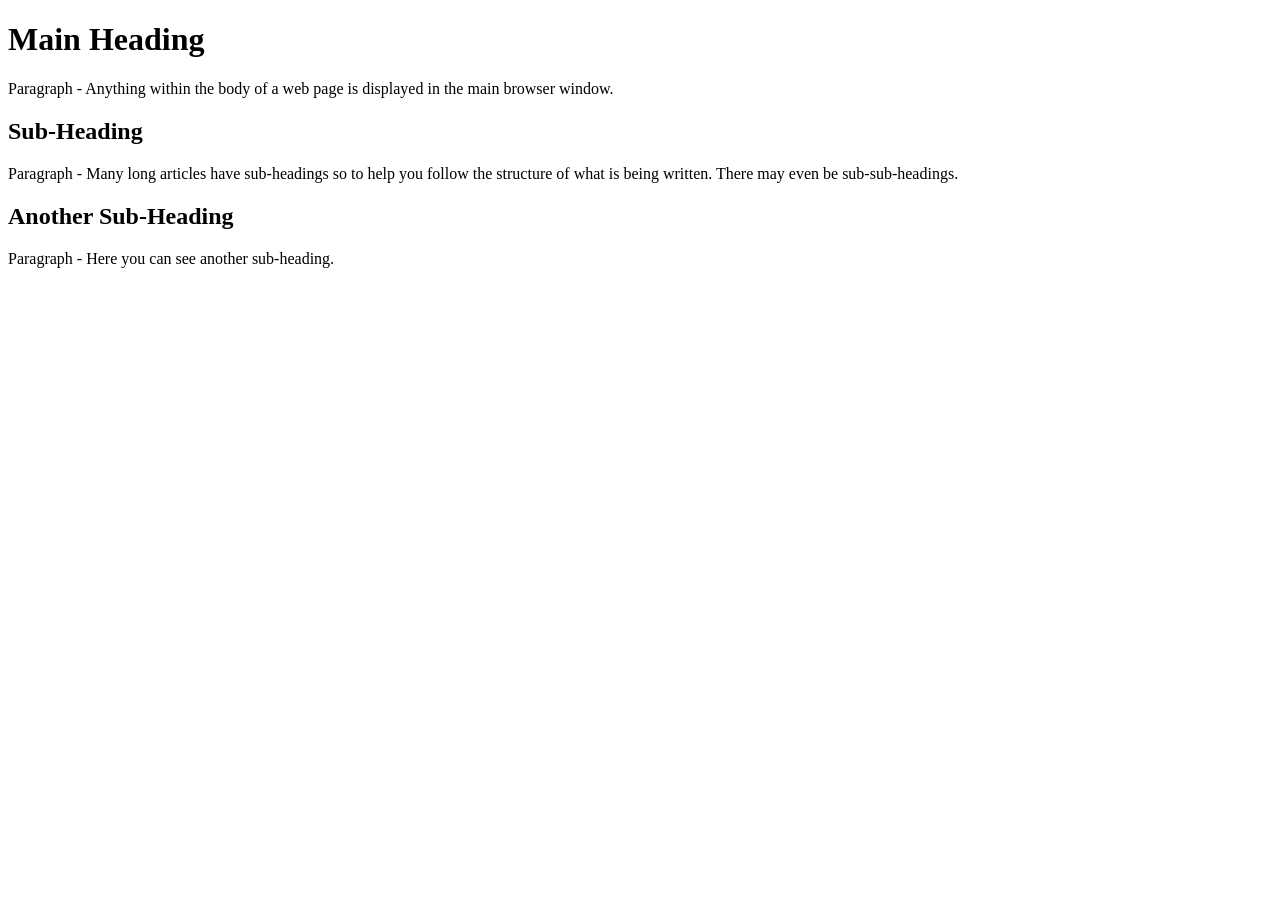
<file: PIAIC-HTML-CSS-Assignments/Chapter-1/Chapter-1.html>
<!DOCTYPE html>
<html lang="en">
<head>
    <title>Chapter-1</title>
</head>
<body>
    <h1>Main Heading</h1>
    <p>Paragraph - Anything within the body of a web page is displayed in the main browser window.</p>

    <h2>Sub-Heading</h2>
    <p>Paragraph - Many long articles have sub-headings so to help you follow the structure of what is being written. There may even be sub-sub-headings.</p>
    
    <h2>Another Sub-Heading</h2>
    <p>Paragraph - Here you can see another sub-heading.</p>
</body>
</html>
</file>
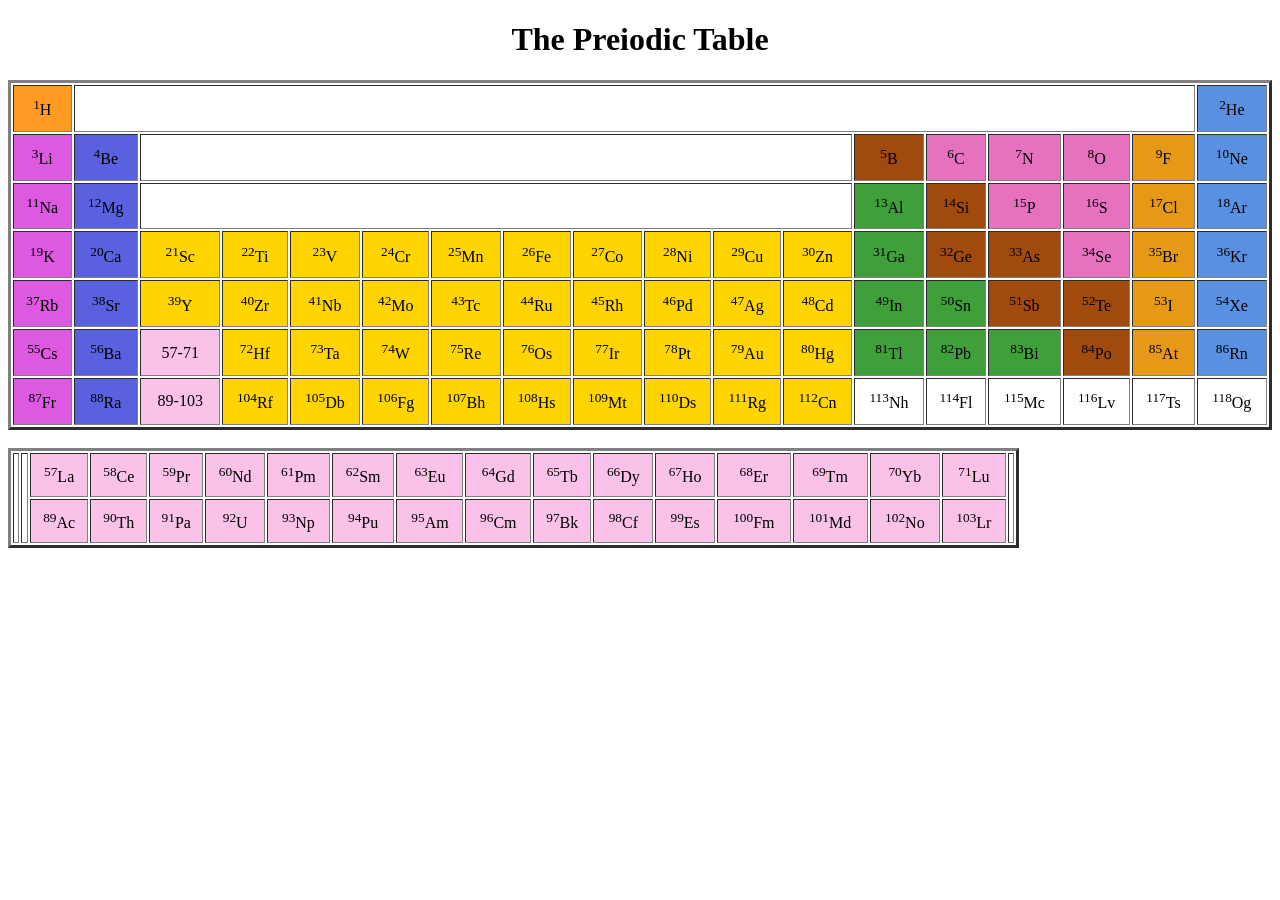
<file: PIAIC-HTML-CSS-Assignments/Chapter-10/Chapter-10.html>
<!DOCTYPE html>
<html lang="en">
<head>
    <title>Chapter-10</title>
</head>
<body>
    <center><h1>The Preiodic Table</h1></center>
    <table border="3" width="100%" height="350px" style="text-align: center;">
        <tr>
            <td bgcolor="#FF9B23"><sup>1</sup>H</td>
            <td colspan="16"></td>
            <td bgcolor="#5990DF"><sup>2</sup>He</td>
        </tr>

        <tr>
            <td bgcolor="#DD59DF"><sup>3</sup>Li</td>
            <td bgcolor="#5961DF"><sup>4</sup>Be</td>
            <td colspan="10"></td>
            <td bgcolor="#A14A0E"><sup>5</sup>B</td>
            <td bgcolor="#E671BF"><sup>6</sup>C</td>
            <td bgcolor="#E671BF"><sup>7</sup>N</td>
            <td bgcolor="#E671BF"><sup>8</sup>O</td>
            <td bgcolor="#E69817"><sup>9</sup>F</td>
            <td bgcolor="#5990DF"><sup>10</sup>Ne</td>
        </tr>
        
        <tr>
            <td bgcolor="#DD59DF"><sup>11</sup>Na</td>
            <td bgcolor="#5961DF"><sup>12</sup>Mg</td>
            <td colspan="10"></td>
            <td bgcolor="#3F9F3B"><sup>13</sup>Al</td>
            <td bgcolor="#A14A0E"><sup>14</sup>Si</td>
            <td bgcolor="#E671BF"><sup>15</sup>P</td>
            <td bgcolor="#E671BF"><sup>16</sup>S</td>
            <td bgcolor="#E69817"><sup>17</sup>Cl</td>
            <td bgcolor="#5990DF"><sup>18</sup>Ar</td>
        </tr>

        <tr>
            <td bgcolor="#DD59DF"><sup>19</sup>K</td>
            <td bgcolor="#5961DF"><sup>20</sup>Ca</td>
            <td bgcolor="#FFD500"><sup>21</sup>Sc</td>
            <td bgcolor="#FFD500"><sup>22</sup>Ti</td>
            <td bgcolor="#FFD500"><sup>23</sup>V</td>
            <td bgcolor="#FFD500"><sup>24</sup>Cr</td>
            <td bgcolor="#FFD500"><sup>25</sup>Mn</td>
            <td bgcolor="#FFD500"><sup>26</sup>Fe</td>
            <td bgcolor="#FFD500"><sup>27</sup>Co</td>
            <td bgcolor="#FFD500"><sup>28</sup>Ni</td>
            <td bgcolor="#FFD500"><sup>29</sup>Cu</td>
            <td bgcolor="#FFD500"><sup>30</sup>Zn</td>
            <td bgcolor="#3F9F3B"><sup>31</sup>Ga</td>
            <td bgcolor="#A14A0E"><sup>32</sup>Ge</td>
            <td bgcolor="#A14A0E"><sup>33</sup>As</td>
            <td bgcolor="#E671BF"><sup>34</sup>Se</td>
            <td bgcolor="#E69817"><sup>35</sup>Br</td>
            <td bgcolor="#5990DF"><sup>36</sup>Kr</td>
        </tr>

        <tr>
            <td bgcolor="#DD59DF"><sup>37</sup>Rb</td>
            <td bgcolor="#5961DF"><sup>38</sup>Sr</td>
            <td bgcolor="#FFD500"><sup>39</sup>Y</td>
            <td bgcolor="#FFD500"><sup>40</sup>Zr</td>
            <td bgcolor="#FFD500"><sup>41</sup>Nb</td>
            <td bgcolor="#FFD500"><sup>42</sup>Mo</td>
            <td bgcolor="#FFD500"><sup>43</sup>Tc</td>
            <td bgcolor="#FFD500"><sup>44</sup>Ru</td>
            <td bgcolor="#FFD500"><sup>45</sup>Rh</td>
            <td bgcolor="#FFD500"><sup>46</sup>Pd</td>
            <td bgcolor="#FFD500"><sup>47</sup>Ag</td>
            <td bgcolor="#FFD500"><sup>48</sup>Cd</td>
            <td bgcolor="#3F9F3B"><sup>49</sup>In</td>
            <td bgcolor="#3F9F3B"><sup>50</sup>Sn</td>
            <td bgcolor="#A14A0E"><sup>51</sup>Sb</td>
            <td bgcolor="#A14A0E"><sup>52</sup>Te</td>
            <td bgcolor="#E69817"><sup>53</sup>I</td>
            <td bgcolor="#5990DF"><sup>54</sup>Xe</td>
        </tr>

        <tr>
            <td bgcolor="#DD59DF"><sup>55</sup>Cs</td>
            <td bgcolor="#5961DF"><sup>56</sup>Ba</td>
            <td bgcolor="#FAC1E9">57-71</td>
            <td bgcolor="#FFD500"><sup>72</sup>Hf</td>
            <td bgcolor="#FFD500"><sup>73</sup>Ta</td>
            <td bgcolor="#FFD500"><sup>74</sup>W</td>
            <td bgcolor="#FFD500"><sup>75</sup>Re</td>
            <td bgcolor="#FFD500"><sup>76</sup>Os</td>
            <td bgcolor="#FFD500"><sup>77</sup>Ir</td>
            <td bgcolor="#FFD500"><sup>78</sup>Pt</td>
            <td bgcolor="#FFD500"><sup>79</sup>Au</td>
            <td bgcolor="#FFD500"><sup>80</sup>Hg</td>
            <td bgcolor="#3F9F3B"><sup>81</sup>Tl</td>
            <td bgcolor="#3F9F3B"><sup>82</sup>Pb</td>
            <td bgcolor="#3F9F3B"><sup>83</sup>Bi</td>
            <td bgcolor="#A14A0E"><sup>84</sup>Po</td>
            <td bgcolor="#E69817"><sup>85</sup>At</td>
            <td bgcolor="#5990DF"><sup>86</sup>Rn</td>
        </tr>

        <tr>
            <td bgcolor="#DD59DF"><sup>87</sup>Fr</td>
            <td bgcolor="#5961DF"><sup>88</sup>Ra</td>
            <td bgcolor="#FAC1E9">89-103</td>
            <td bgcolor="#FFD500"><sup>104</sup>Rf</td>
            <td bgcolor="#FFD500"><sup>105</sup>Db</td>
            <td bgcolor="#FFD500"><sup>106</sup>Fg</td>
            <td bgcolor="#FFD500"><sup>107</sup>Bh</td>
            <td bgcolor="#FFD500"><sup>108</sup>Hs</td>
            <td bgcolor="#FFD500"><sup>109</sup>Mt</td>
            <td bgcolor="#FFD500"><sup>110</sup>Ds</td>
            <td bgcolor="#FFD500"><sup>111</sup>Rg</td>
            <td bgcolor="#FFD500"><sup>112</sup>Cn</td>
            <td><sup>113</sup>Nh</td>
            <td><sup>114</sup>Fl</td>
            <td><sup>115</sup>Mc</td>
            <td><sup>116</sup>Lv</td>
            <td><sup>117</sup>Ts</td>
            <td><sup>118</sup>Og</td>
        </tr>
    </table>
    <br>
    <table border="3" width="80%" height="100px" style="text-align: center;">
        <tr>
            <td rowspan="2"></td>
            <td rowspan="2"></td>
            <td bgcolor="#FAC1E9"><sup>57</sup>La</td>
            <td bgcolor="#FAC1E9"><sup>58</sup>Ce</td>
            <td bgcolor="#FAC1E9"><sup>59</sup>Pr</td>
            <td bgcolor="#FAC1E9"><sup>60</sup>Nd</td>
            <td bgcolor="#FAC1E9"><sup>61</sup>Pm</td>
            <td bgcolor="#FAC1E9"><sup>62</sup>Sm</td>
            <td bgcolor="#FAC1E9"><sup>63</sup>Eu</td>
            <td bgcolor="#FAC1E9"><sup>64</sup>Gd</td>
            <td bgcolor="#FAC1E9"><sup>65</sup>Tb</td>
            <td bgcolor="#FAC1E9"><sup>66</sup>Dy</td>
            <td bgcolor="#FAC1E9"><sup>67</sup>Ho</td>
            <td bgcolor="#FAC1E9"><sup>68</sup>Er</td>
            <td bgcolor="#FAC1E9"><sup>69</sup>Tm</td>
            <td bgcolor="#FAC1E9"><sup>70</sup>Yb</td>
            <td bgcolor="#FAC1E9"><sup>71</sup>Lu</td>
            <td rowspan="2"></td>
        </tr>

        <tr>
            <td bgcolor="#FAC1E9"><sup>89</sup>Ac</td>
            <td bgcolor="#FAC1E9"><sup>90</sup>Th</td>
            <td bgcolor="#FAC1E9"><sup>91</sup>Pa</td>
            <td bgcolor="#FAC1E9"><sup>92</sup>U</td>
            <td bgcolor="#FAC1E9"><sup>93</sup>Np</td>
            <td bgcolor="#FAC1E9"><sup>94</sup>Pu</td>
            <td bgcolor="#FAC1E9"><sup>95</sup>Am</td>
            <td bgcolor="#FAC1E9"><sup>96</sup>Cm</td>
            <td bgcolor="#FAC1E9"><sup>97</sup>Bk</td>
            <td bgcolor="#FAC1E9"><sup>98</sup>Cf</td>
            <td bgcolor="#FAC1E9"><sup>99</sup>Es</td>
            <td bgcolor="#FAC1E9"><sup>100</sup>Fm</td>
            <td bgcolor="#FAC1E9"><sup>101</sup>Md</td>
            <td bgcolor="#FAC1E9"><sup>102</sup>No</td>
            <td bgcolor="#FAC1E9"><sup>103</sup>Lr</td>
        </tr>
    </table>
</body>
</html>
</file>
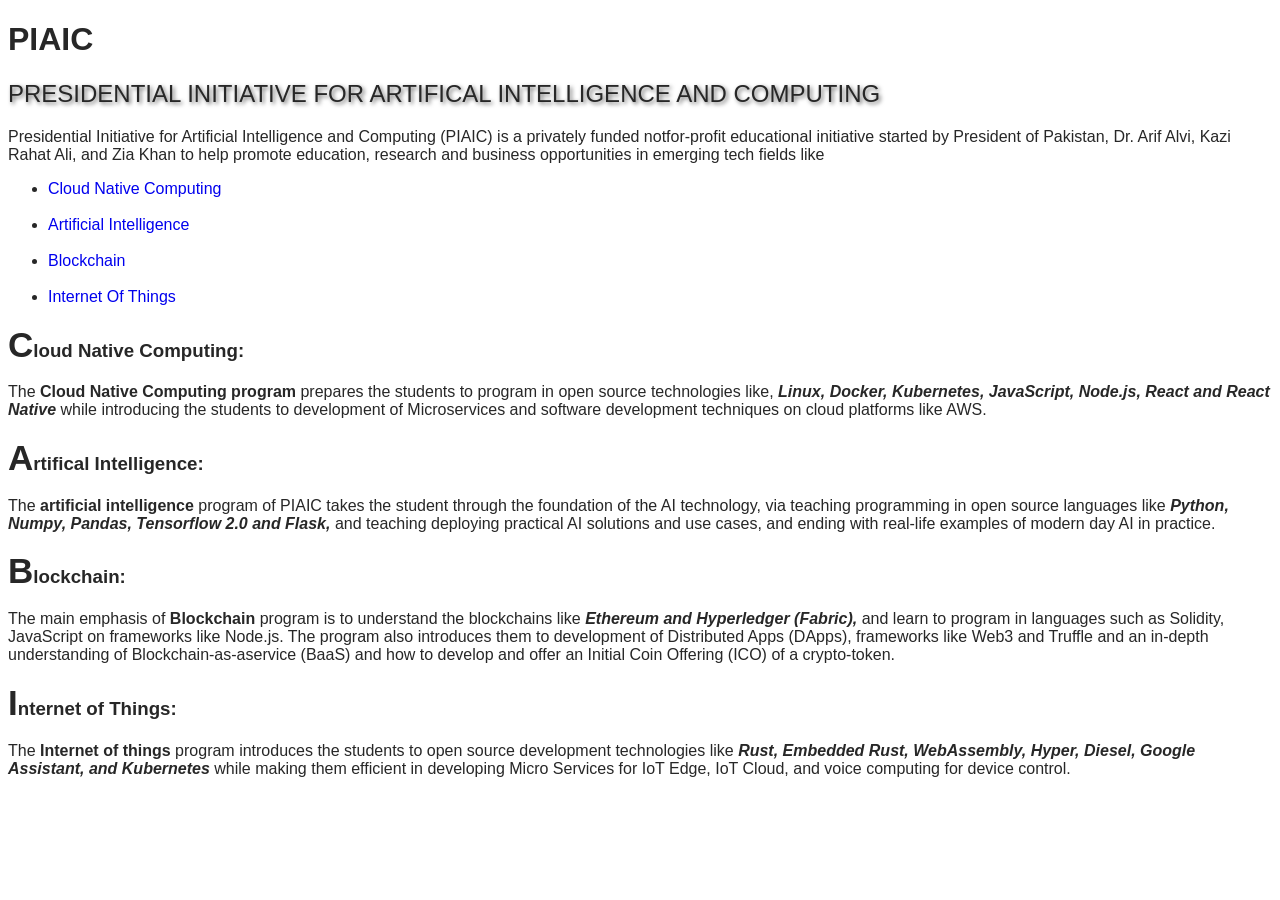
<file: PIAIC-HTML-CSS-Assignments/Chapter-11-12/Chapter-11-12.html>
<!DOCTYPE html>
<html lang="en">
<head>
    <title>Chapter-12</title>
    <style>
        body{
            font-family:Verdana, Geneva, Tahoma, sans-serif;
            color: #272727;
        }
        h1{
            text-transform: uppercase;
        }
        h2{
            text-transform: uppercase;
            text-shadow: 2px 2px 4px #6b6b6b;
            font-weight: 500;
        }
        a{
            text-decoration: none;
        }
        h3::first-letter{
            font-size: 35px;
        }
    </style>
</head>
<body>
    <h1>Piaic</h1>
    <h2>Presidential initiative for artifical intelligence and computing</h2>
    <p>
    Presidential Initiative for Artificial Intelligence and Computing (PIAIC) is a privately funded notfor-profit 
    educational initiative started by President of Pakistan, Dr. Arif Alvi, Kazi Rahat Ali, and Zia Khan to help 
    promote education, research and business opportunities in emerging tech fields like
    </p>
    <ul>
        <li><a href="#CNC">Cloud Native Computing</a></li><br>
        <li><a href="#AI">Artificial Intelligence</a></li><br>
        <li><a href="#B">Blockchain</a></li><br>
        <li><a href="#IOT">Internet Of Things</a></li>
    </ul>
    <h3 id="CNC">Cloud Native Computing:</h3>
    <p>
    The <b>Cloud Native Computing program</b> prepares the students to program in open source technologies like, <b><em>
    Linux, Docker, Kubernetes, JavaScript, Node.js, React and React Native</em></b> while introducing the students to 
    development of Microservices and software development techniques on cloud platforms like AWS.
    </p>
    <h3 id="AI">Artifical Intelligence:</h3>
    <p>
    The <b>artificial intelligence</b> program of PIAIC takes the student through the foundation of the AI technology, 
    via teaching programming in open source languages like <b><em>Python, Numpy, Pandas, Tensorflow 2.0 and Flask, </em></b>
    and teaching deploying practical AI solutions and use cases, and ending with real-life examples of modern day AI in 
    practice.
    </p>
    <h3 id="B">Blockchain:</h3>
    <p>
    The main emphasis of <b>Blockchain</b> program is to understand the blockchains like <b><em>Ethereum and Hyperledger 
    (Fabric),</em></b> and learn to program in languages such as Solidity, JavaScript on frameworks like Node.js. The 
    program also introduces them to development of Distributed Apps (DApps), frameworks like Web3 and Truffle and an 
    in-depth understanding of Blockchain-as-aservice (BaaS) and how to develop and offer an Initial Coin Offering (ICO) 
    of a crypto-token.
    </p>
    <h3 id="IOT">Internet of Things:</h3>
    <p>
    The <b>Internet of things</b> program introduces the students to open source development technologies like <b><em>Rust, 
    Embedded Rust, WebAssembly, Hyper, Diesel, Google Assistant, and Kubernetes</em></b> while making them efficient in 
    developing Micro Services for IoT Edge, IoT Cloud, and voice computing for device control.
    </p>
</body>
</html>
</file>
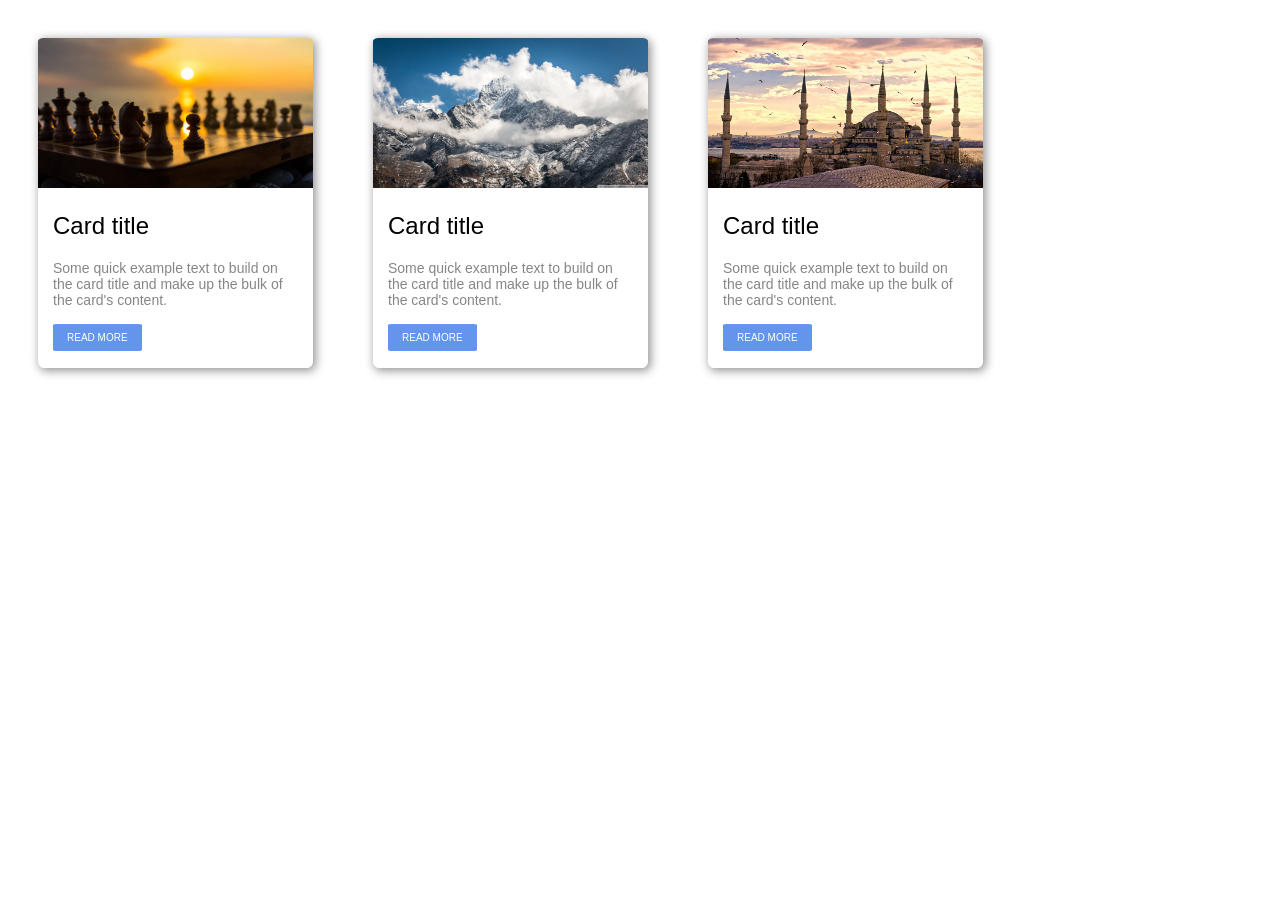
<file: PIAIC-HTML-CSS-Assignments/Chapter-13/Chapter-13.html>
<!DOCTYPE html>
<html lang="en">
<head>
    <title>Chapter-13</title>
    <style>
        body{
            font-family: Arial, Helvetica, sans-serif;
        }
        div{
            height: 330px;
            width: 275px;
            float: left;
            margin: 30px;
            box-shadow: 2px 2px 10px 1px #979797;
            border-radius: 2%;
        }
        img{
            border-radius: 2% 2% 0 0;
        }
        h2{
            font-weight: lighter;
            padding: 0 15px 0 15px;
        }
        p{
            font-size: 14px;
            color: rgba(0, 0, 0, 0.479);
            padding: 0 15px 5px 15px;
        }
        a{
            text-decoration: none;
            font-size: 10px;
            padding: 8px 14px 8px 14px;
            border-radius: 5%;
            background-color: cornflowerblue;
            color: white;
            margin-left: 15px;
        }
    </style>
</head>
<body>
    <div>
        <img src="Chess.jpg" alt="Chess" height="150px" width="275px">
        <h2>Card title</h2>
        <p>Some quick example text to build on the card title and make up the bulk of the card's content.</p>
        <a href="">READ MORE</a>
    </div>
    <div>
        <img src="Everest.jpg" alt="Everest" height="150px" width="275px">
        <h2>Card title</h2>
        <p>Some quick example text to build on the card title and make up the bulk of the card's content.</p>
        <a href="">READ MORE</a>
    </div>
    <div>
        <img src="Mosque.jpg" alt="Mosque" height="150px" width="275px">
        <h2>Card title</h2>
        <p>Some quick example text to build on the card title and make up the bulk of the card's content.</p>
        <a href="">READ MORE</a>
    </div>
</body>
</html>
</file>
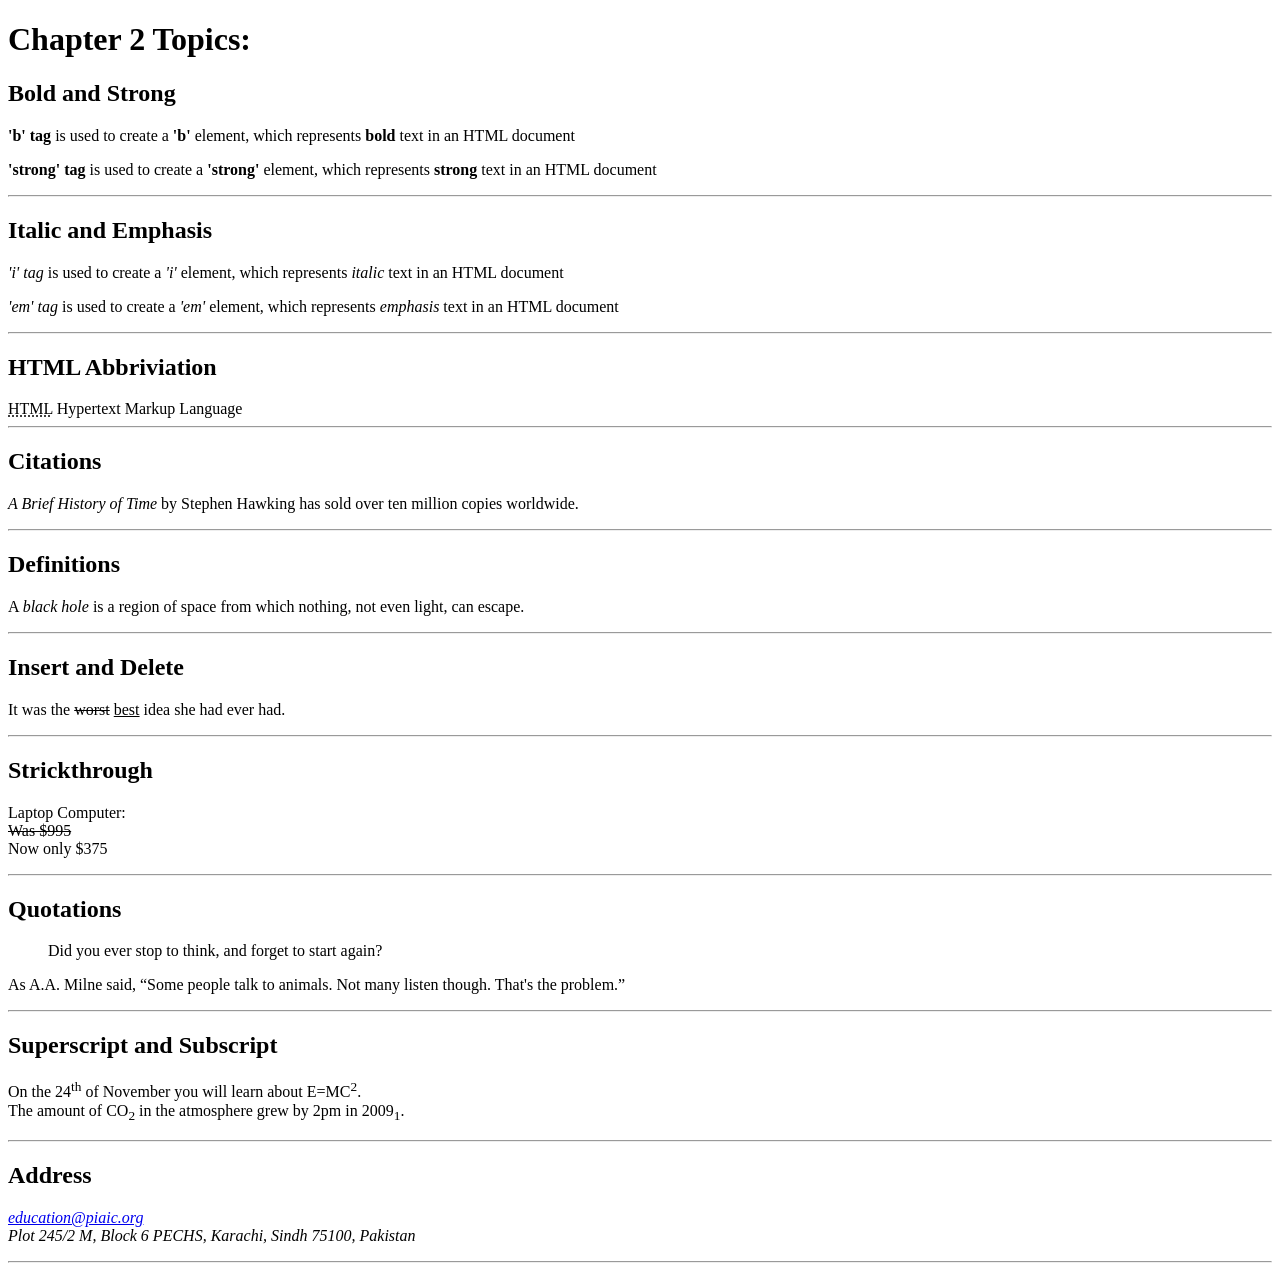
<file: PIAIC-HTML-CSS-Assignments/Chapter-2/Chapter-2.html>
<!DOCTYPE html>
<html lang="en">
<head>
    <title>Chapter-2</title>
</head>
<body>
    <h1>Chapter 2 Topics:</h1>

    <h2>Bold and Strong</h2>
    <p><b>'b' tag</b> is used to create a <b>'b'</b> element, which represents <b>bold</b> text in an HTML document</p>
    <p><strong>'strong' tag</strong> is used to create a <strong>'strong'</strong> element, which represents <strong>strong</strong> text in an HTML document</p> <hr>
    
    <h2>Italic and Emphasis</h2>
    <p><i>'i' tag</i> is used to create a <i>'i'</i> element, which represents <i>italic</i> text in an HTML document</p>
    <p><em>'em' tag</em> is used to create a <em>'em'</em> element, which represents <em>emphasis</em> text in an HTML document</p> <hr>
    
    <h2>HTML Abbriviation</h2>
    <abbr title="Hypertext Markup Language">HTML</abbr> Hypertext Markup Language <hr>
    
    <h2>Citations</h2>
    <p><cite>A Brief History of Time</cite> by Stephen Hawking has sold over ten million copies worldwide.</p> <hr>

    <h2>Definitions</h2>
    <p>A <dfn>black hole</dfn> is a region of space from which nothing, not even light, can escape.</p> <hr>

    <h2>Insert and Delete</h2>
    <p>It was the <del>worst</del> <ins>best</ins> idea she had ever had.</p> <hr>

    <h2>Strickthrough</h2>
    <p>Laptop Computer:<br><s>Was $995</s><br>Now only $375</p> <hr>

    <h2>Quotations</h2>
    <p><blockquote>Did you ever stop to think, and forget to start again?</blockquote>As A.A. Milne said, <q>Some people talk to animals. Not many listen though. That's the problem.</q></p> <hr>

    <h2>Superscript and Subscript</h2>
    <p>On the 24<sup>th</sup> of November you will learn about E=MC<sup>2</sup>.<br>The amount of CO<sub>2</sub> in the atmosphere grew by 2pm in 2009<sub>1</sub>.</p> <hr>

    <h2>Address</h2>
    <p><address><a href="mailto:education@piaic.org">education@piaic.org</a><br>Plot 245/2 M, Block 6 PECHS, Karachi, Sindh 75100, Pakistan</address></p> <hr>
</body>
</html>
</file>
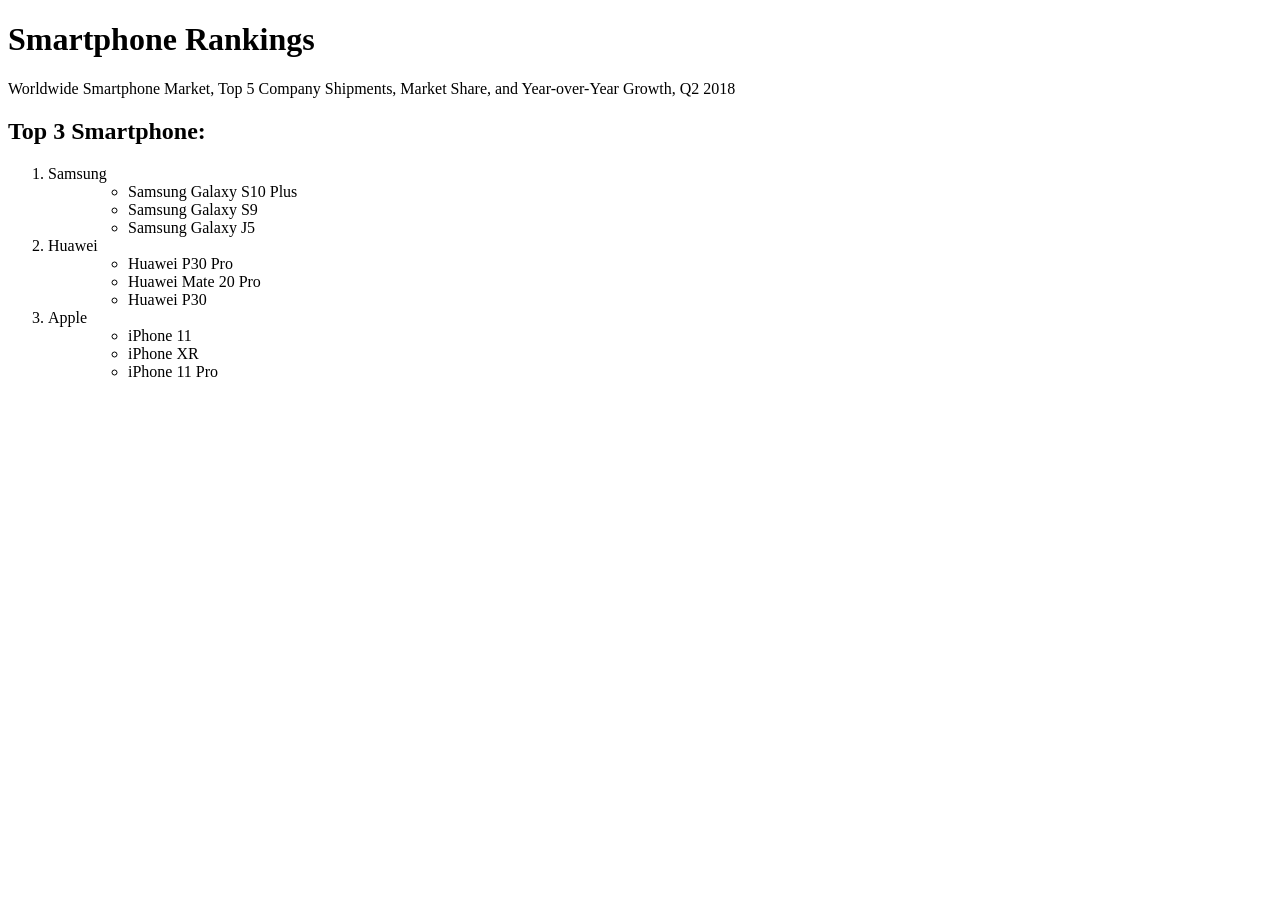
<file: PIAIC-HTML-CSS-Assignments/Chapter-3/Chapter-3.html>
<!DOCTYPE html>
<html lang="en">
<head>
    <title>Chapter-3</title>
</head>
<body>
    <h1>Smartphone Rankings</h1>
    <p>Worldwide Smartphone Market, Top 5 Company Shipments, Market Share, and Year-over-Year Growth, Q2 2018</p>

    <h2>Top 3 Smartphone:</h2>
    <dl>
        <ol>
            <li><dt>Samsung</dt></li>
            <ul>
                <dd><li>Samsung Galaxy S10 Plus</li></dd>
                <dd><li>Samsung Galaxy S9</li></dd>
                <dd><li>Samsung Galaxy J5</li></dd>
            </ul>
            <li><dt>Huawei</dt></li>
            <ul>
                <dd><li>Huawei P30 Pro</li></dd>
                <dd><li>Huawei Mate 20 Pro</li></dd>
                <dd><li>Huawei P30</li></dd>
            </ul>
            <li><dt>Apple</dt></li>
            <ul>
                <dd><li>iPhone 11</li></dd>
                <dd><li>iPhone XR</li></dd>
                <dd><li>iPhone 11 Pro</li></dd>
            </ul>
        </ol>
    </dl>
</body>
</html>
</file>
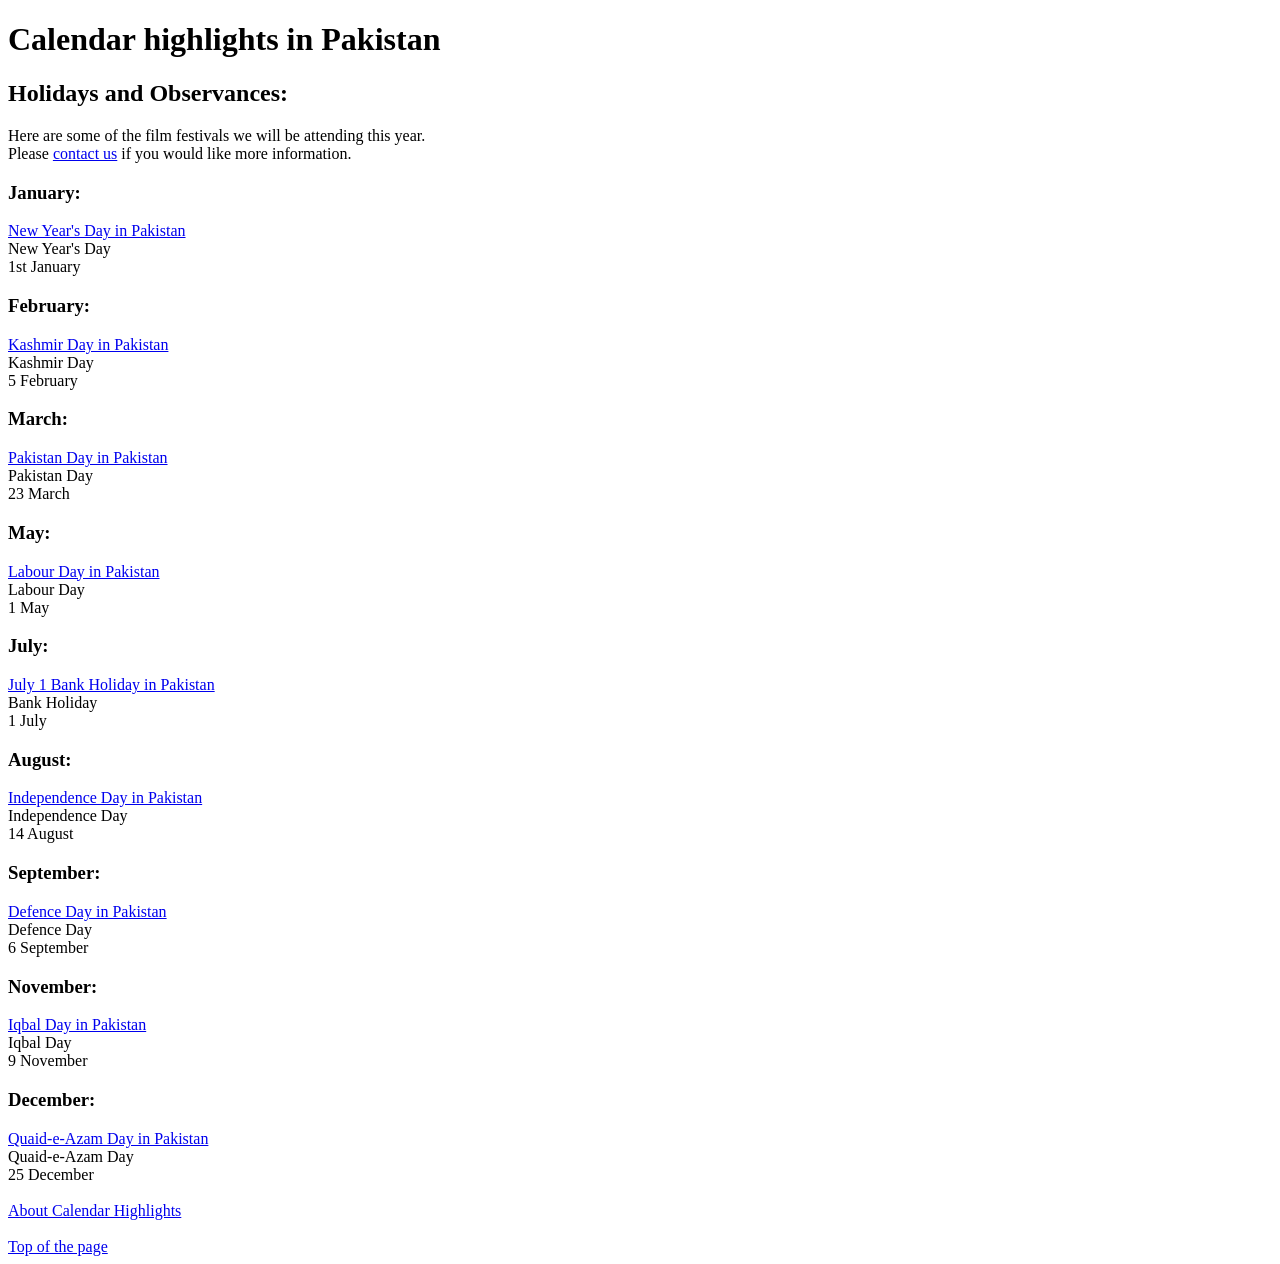
<file: PIAIC-HTML-CSS-Assignments/Chapter-4/Chapter-4a.html>
<!DOCTYPE html>
<html lang="en">
<head>
    <title>Chapter-4a</title>
</head>
<body>
    <h1 id="Top">Calendar highlights in Pakistan</h1>
    <h2>Holidays and Observances:</h2>
    <p>Here are some of the film festivals we will be attending this year.<br>Please <a href="mailto:education@piaic.org">contact us</a> if you would like more information.</p>

    <h3>January:</h3>
    <a href="https://www.timeanddate.com/holidays/pakistan/new-year-day">New Year's Day in Pakistan</a><br>New Year's Day<br>1st January

    <h3>February:</h3>
    <a href="https://www.timeanddate.com/holidays/pakistan/kashmir-day">Kashmir Day in Pakistan</a><br>Kashmir Day<br>5 February

    <h3>March:</h3>
    <a href="https://www.timeanddate.com/holidays/pakistan/pakistan-day">Pakistan Day in Pakistan</a><br>Pakistan Day<br>23 March

    <h3>May:</h3>
    <a href="https://www.timeanddate.com/holidays/pakistan/labour-day">Labour Day in Pakistan</a><br>Labour Day<br>1 May

    <h3>July:</h3>
    <a href="https://www.timeanddate.com/holidays/pakistan/july-1-bank-holiday">July 1 Bank Holiday in Pakistan</a><br>Bank Holiday<br>1 July

    <h3>August:</h3>
    <a href="https://www.timeanddate.com/holidays/pakistan/independence-day">Independence Day in Pakistan</a><br>Independence Day<br>14 August

    <h3>September:</h3>
    <a href="https://www.timeanddate.com/holidays/pakistan/defence-day">Defence Day in Pakistan</a><br>Defence Day<br>6 September

    <h3>November:</h3>
    <a href="https://www.timeanddate.com/holidays/pakistan/iqbal-day">Iqbal Day in Pakistan</a><br>Iqbal Day<br>9 November

    <h3>December:</h3>
    <a href="https://www.timeanddate.com/holidays/pakistan/quaid-e-azam-day">Quaid-e-Azam Day in Pakistan</a><br>Quaid-e-Azam Day<br>25 December

    <br><br><a href="Chapter-4b.html">About Calendar Highlights</a>
    
    <br><br><a href="#Top">Top of the page</a>
</body>
</html>
</file>
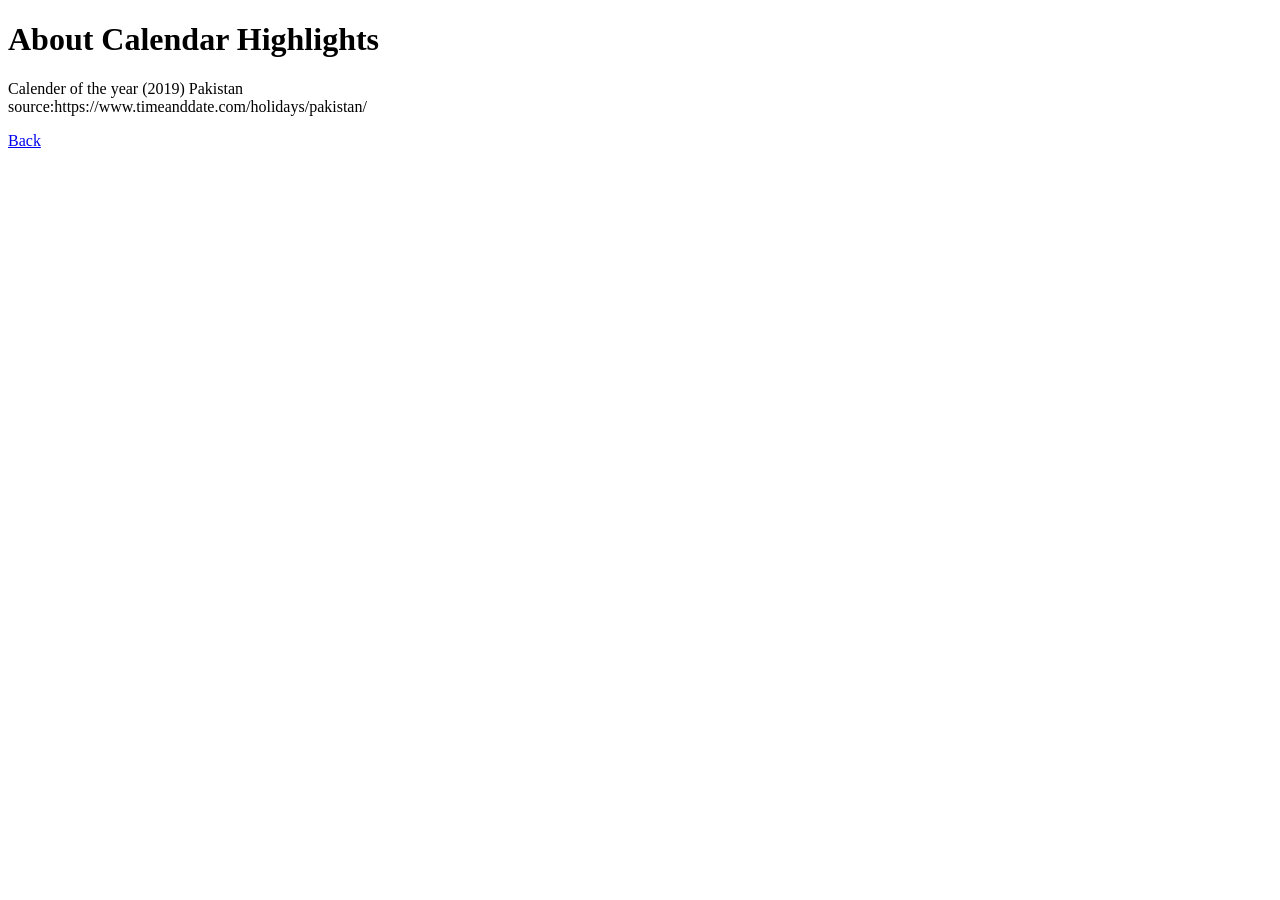
<file: PIAIC-HTML-CSS-Assignments/Chapter-4/Chapter-4b.html>
<!DOCTYPE html>
<html lang="en">
<head>
    <title>Chapter-4b</title>
</head>
<body>
    <h1>About Calendar Highlights</h1>
    <p>Calender of the year (2019) Pakistan<br>source:https://www.timeanddate.com/holidays/pakistan/</p>

    <a href="Chapter-4a.html">Back</a>
</body>
</html>
</file>
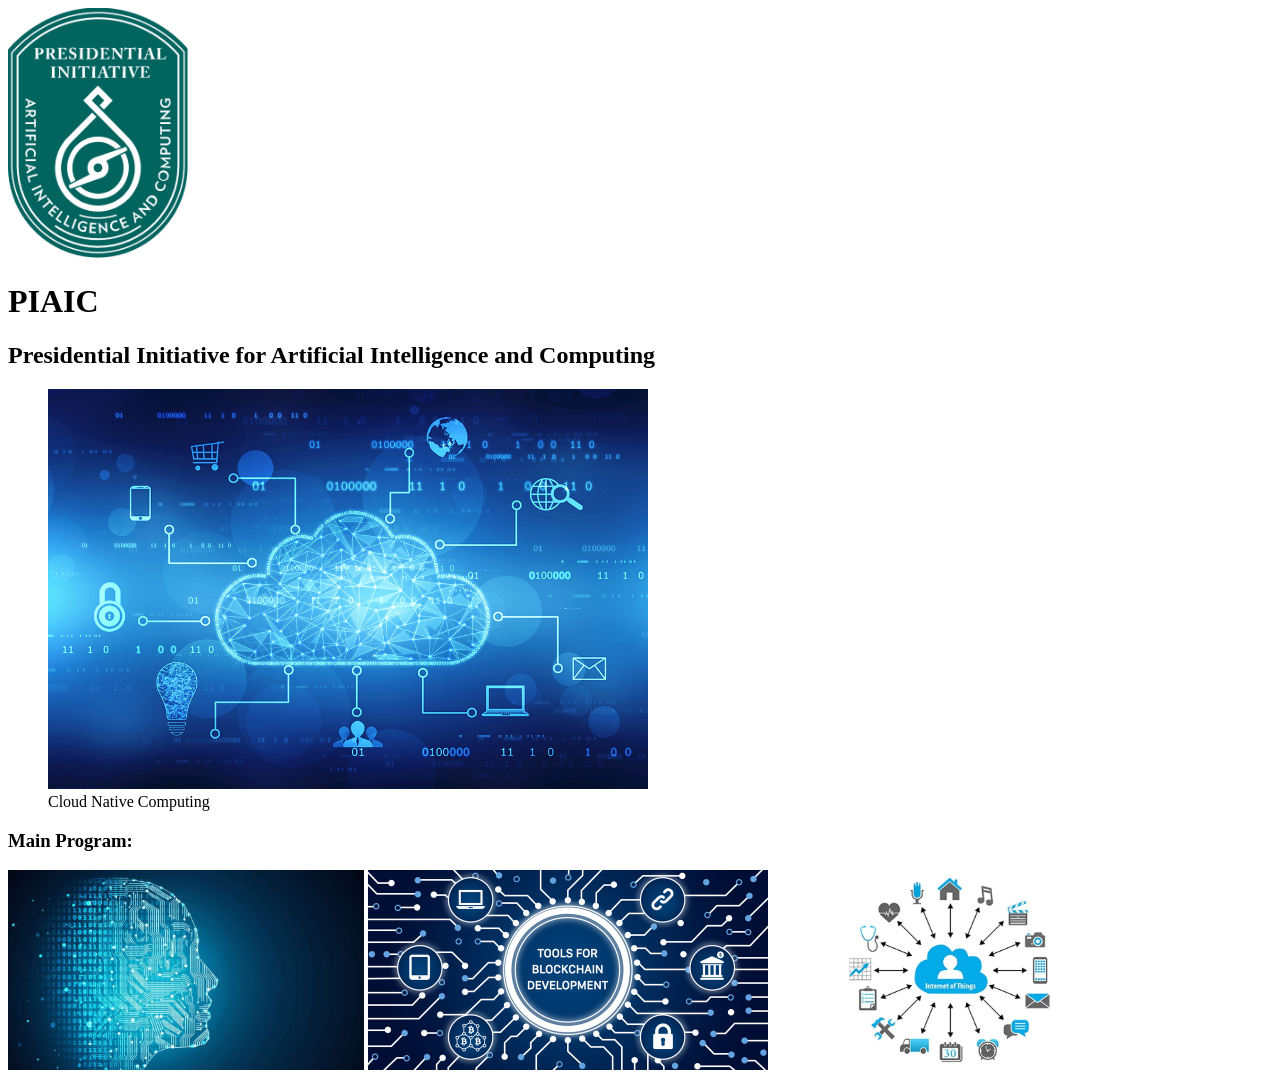
<file: PIAIC-HTML-CSS-Assignments/Chapter-5/Chapter-5.html>
<!DOCTYPE html>
<html lang="en">
<head>
    <title>Chapter-5</title>
</head>
<body>
    <img src="PIAIC logo.PNG" alt="PIAIC logo" height="250px" width="180px">

    <h1>PIAIC</h1>
    <h2>Presidential Initiative for Artificial Intelligence and Computing</h2>

    <figure>
        <img src="Cloud Native Computing.jpg" alt="Cloud Native Computing" height="400px" width="600px"> <br>
        <caption>Cloud Native Computing</caption>
    </figure>

    <h3>Main Program:</h3>
    <img src="AI.jpeg" alt="Artificial Intelligence" height="200px">
    <img src="Blockchain Technology.jpg" alt="Blockchain Technology" height="200px">
    <img src="Internet of Things.webp" alt="Internet of Things" height="200px">
</body>
</html>
</file>
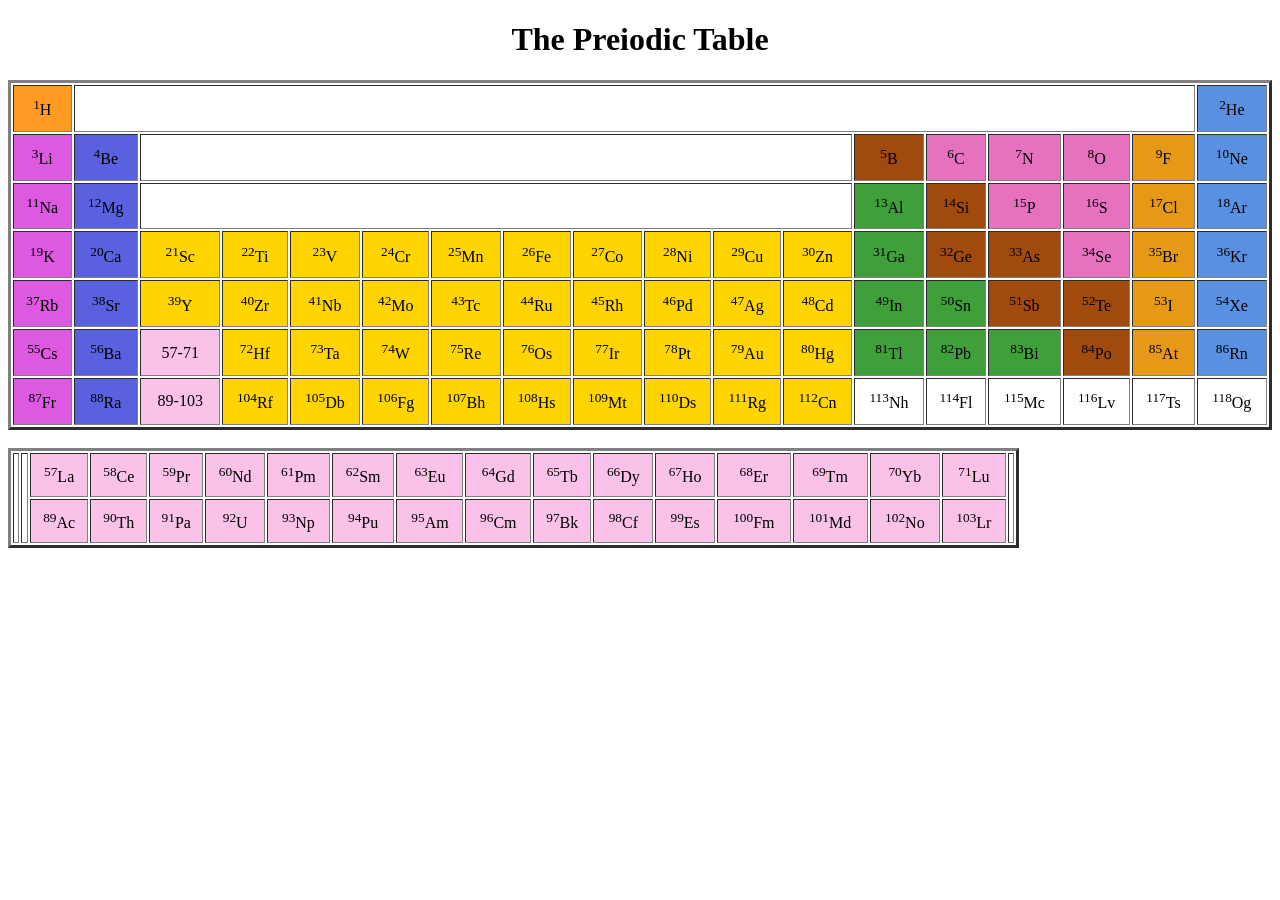
<file: PIAIC-HTML-CSS-Assignments/Chapter-6/Chapter-6.html>
<!DOCTYPE html>
<html lang="en">
<head>
    <title>Chapter-6</title>
</head>
<body>
    <center><h1>The Preiodic Table</h1></center>
    <table border="3" width="100%" height="350px" style="text-align: center;">
        <tr>
            <td bgcolor="#FF9B23"><sup>1</sup>H</td>
            <td colspan="16"></td>
            <td bgcolor="#5990DF"><sup>2</sup>He</td>
        </tr>

        <tr>
            <td bgcolor="#DD59DF"><sup>3</sup>Li</td>
            <td bgcolor="#5961DF"><sup>4</sup>Be</td>
            <td colspan="10"></td>
            <td bgcolor="#A14A0E"><sup>5</sup>B</td>
            <td bgcolor="#E671BF"><sup>6</sup>C</td>
            <td bgcolor="#E671BF"><sup>7</sup>N</td>
            <td bgcolor="#E671BF"><sup>8</sup>O</td>
            <td bgcolor="#E69817"><sup>9</sup>F</td>
            <td bgcolor="#5990DF"><sup>10</sup>Ne</td>
        </tr>
        
        <tr>
            <td bgcolor="#DD59DF"><sup>11</sup>Na</td>
            <td bgcolor="#5961DF"><sup>12</sup>Mg</td>
            <td colspan="10"></td>
            <td bgcolor="#3F9F3B"><sup>13</sup>Al</td>
            <td bgcolor="#A14A0E"><sup>14</sup>Si</td>
            <td bgcolor="#E671BF"><sup>15</sup>P</td>
            <td bgcolor="#E671BF"><sup>16</sup>S</td>
            <td bgcolor="#E69817"><sup>17</sup>Cl</td>
            <td bgcolor="#5990DF"><sup>18</sup>Ar</td>
        </tr>

        <tr>
            <td bgcolor="#DD59DF"><sup>19</sup>K</td>
            <td bgcolor="#5961DF"><sup>20</sup>Ca</td>
            <td bgcolor="#FFD500"><sup>21</sup>Sc</td>
            <td bgcolor="#FFD500"><sup>22</sup>Ti</td>
            <td bgcolor="#FFD500"><sup>23</sup>V</td>
            <td bgcolor="#FFD500"><sup>24</sup>Cr</td>
            <td bgcolor="#FFD500"><sup>25</sup>Mn</td>
            <td bgcolor="#FFD500"><sup>26</sup>Fe</td>
            <td bgcolor="#FFD500"><sup>27</sup>Co</td>
            <td bgcolor="#FFD500"><sup>28</sup>Ni</td>
            <td bgcolor="#FFD500"><sup>29</sup>Cu</td>
            <td bgcolor="#FFD500"><sup>30</sup>Zn</td>
            <td bgcolor="#3F9F3B"><sup>31</sup>Ga</td>
            <td bgcolor="#A14A0E"><sup>32</sup>Ge</td>
            <td bgcolor="#A14A0E"><sup>33</sup>As</td>
            <td bgcolor="#E671BF"><sup>34</sup>Se</td>
            <td bgcolor="#E69817"><sup>35</sup>Br</td>
            <td bgcolor="#5990DF"><sup>36</sup>Kr</td>
        </tr>

        <tr>
            <td bgcolor="#DD59DF"><sup>37</sup>Rb</td>
            <td bgcolor="#5961DF"><sup>38</sup>Sr</td>
            <td bgcolor="#FFD500"><sup>39</sup>Y</td>
            <td bgcolor="#FFD500"><sup>40</sup>Zr</td>
            <td bgcolor="#FFD500"><sup>41</sup>Nb</td>
            <td bgcolor="#FFD500"><sup>42</sup>Mo</td>
            <td bgcolor="#FFD500"><sup>43</sup>Tc</td>
            <td bgcolor="#FFD500"><sup>44</sup>Ru</td>
            <td bgcolor="#FFD500"><sup>45</sup>Rh</td>
            <td bgcolor="#FFD500"><sup>46</sup>Pd</td>
            <td bgcolor="#FFD500"><sup>47</sup>Ag</td>
            <td bgcolor="#FFD500"><sup>48</sup>Cd</td>
            <td bgcolor="#3F9F3B"><sup>49</sup>In</td>
            <td bgcolor="#3F9F3B"><sup>50</sup>Sn</td>
            <td bgcolor="#A14A0E"><sup>51</sup>Sb</td>
            <td bgcolor="#A14A0E"><sup>52</sup>Te</td>
            <td bgcolor="#E69817"><sup>53</sup>I</td>
            <td bgcolor="#5990DF"><sup>54</sup>Xe</td>
        </tr>

        <tr>
            <td bgcolor="#DD59DF"><sup>55</sup>Cs</td>
            <td bgcolor="#5961DF"><sup>56</sup>Ba</td>
            <td bgcolor="#FAC1E9">57-71</td>
            <td bgcolor="#FFD500"><sup>72</sup>Hf</td>
            <td bgcolor="#FFD500"><sup>73</sup>Ta</td>
            <td bgcolor="#FFD500"><sup>74</sup>W</td>
            <td bgcolor="#FFD500"><sup>75</sup>Re</td>
            <td bgcolor="#FFD500"><sup>76</sup>Os</td>
            <td bgcolor="#FFD500"><sup>77</sup>Ir</td>
            <td bgcolor="#FFD500"><sup>78</sup>Pt</td>
            <td bgcolor="#FFD500"><sup>79</sup>Au</td>
            <td bgcolor="#FFD500"><sup>80</sup>Hg</td>
            <td bgcolor="#3F9F3B"><sup>81</sup>Tl</td>
            <td bgcolor="#3F9F3B"><sup>82</sup>Pb</td>
            <td bgcolor="#3F9F3B"><sup>83</sup>Bi</td>
            <td bgcolor="#A14A0E"><sup>84</sup>Po</td>
            <td bgcolor="#E69817"><sup>85</sup>At</td>
            <td bgcolor="#5990DF"><sup>86</sup>Rn</td>
        </tr>

        <tr>
            <td bgcolor="#DD59DF"><sup>87</sup>Fr</td>
            <td bgcolor="#5961DF"><sup>88</sup>Ra</td>
            <td bgcolor="#FAC1E9">89-103</td>
            <td bgcolor="#FFD500"><sup>104</sup>Rf</td>
            <td bgcolor="#FFD500"><sup>105</sup>Db</td>
            <td bgcolor="#FFD500"><sup>106</sup>Fg</td>
            <td bgcolor="#FFD500"><sup>107</sup>Bh</td>
            <td bgcolor="#FFD500"><sup>108</sup>Hs</td>
            <td bgcolor="#FFD500"><sup>109</sup>Mt</td>
            <td bgcolor="#FFD500"><sup>110</sup>Ds</td>
            <td bgcolor="#FFD500"><sup>111</sup>Rg</td>
            <td bgcolor="#FFD500"><sup>112</sup>Cn</td>
            <td><sup>113</sup>Nh</td>
            <td><sup>114</sup>Fl</td>
            <td><sup>115</sup>Mc</td>
            <td><sup>116</sup>Lv</td>
            <td><sup>117</sup>Ts</td>
            <td><sup>118</sup>Og</td>
        </tr>
    </table>
    <br>
    <table border="3" width="80%" height="100px" style="text-align: center;">
        <tr>
            <td rowspan="2"></td>
            <td rowspan="2"></td>
            <td bgcolor="#FAC1E9"><sup>57</sup>La</td>
            <td bgcolor="#FAC1E9"><sup>58</sup>Ce</td>
            <td bgcolor="#FAC1E9"><sup>59</sup>Pr</td>
            <td bgcolor="#FAC1E9"><sup>60</sup>Nd</td>
            <td bgcolor="#FAC1E9"><sup>61</sup>Pm</td>
            <td bgcolor="#FAC1E9"><sup>62</sup>Sm</td>
            <td bgcolor="#FAC1E9"><sup>63</sup>Eu</td>
            <td bgcolor="#FAC1E9"><sup>64</sup>Gd</td>
            <td bgcolor="#FAC1E9"><sup>65</sup>Tb</td>
            <td bgcolor="#FAC1E9"><sup>66</sup>Dy</td>
            <td bgcolor="#FAC1E9"><sup>67</sup>Ho</td>
            <td bgcolor="#FAC1E9"><sup>68</sup>Er</td>
            <td bgcolor="#FAC1E9"><sup>69</sup>Tm</td>
            <td bgcolor="#FAC1E9"><sup>70</sup>Yb</td>
            <td bgcolor="#FAC1E9"><sup>71</sup>Lu</td>
            <td rowspan="2"></td>
        </tr>

        <tr>
            <td bgcolor="#FAC1E9"><sup>89</sup>Ac</td>
            <td bgcolor="#FAC1E9"><sup>90</sup>Th</td>
            <td bgcolor="#FAC1E9"><sup>91</sup>Pa</td>
            <td bgcolor="#FAC1E9"><sup>92</sup>U</td>
            <td bgcolor="#FAC1E9"><sup>93</sup>Np</td>
            <td bgcolor="#FAC1E9"><sup>94</sup>Pu</td>
            <td bgcolor="#FAC1E9"><sup>95</sup>Am</td>
            <td bgcolor="#FAC1E9"><sup>96</sup>Cm</td>
            <td bgcolor="#FAC1E9"><sup>97</sup>Bk</td>
            <td bgcolor="#FAC1E9"><sup>98</sup>Cf</td>
            <td bgcolor="#FAC1E9"><sup>99</sup>Es</td>
            <td bgcolor="#FAC1E9"><sup>100</sup>Fm</td>
            <td bgcolor="#FAC1E9"><sup>101</sup>Md</td>
            <td bgcolor="#FAC1E9"><sup>102</sup>No</td>
            <td bgcolor="#FAC1E9"><sup>103</sup>Lr</td>
        </tr>
    </table>
</body>
</html>
</file>
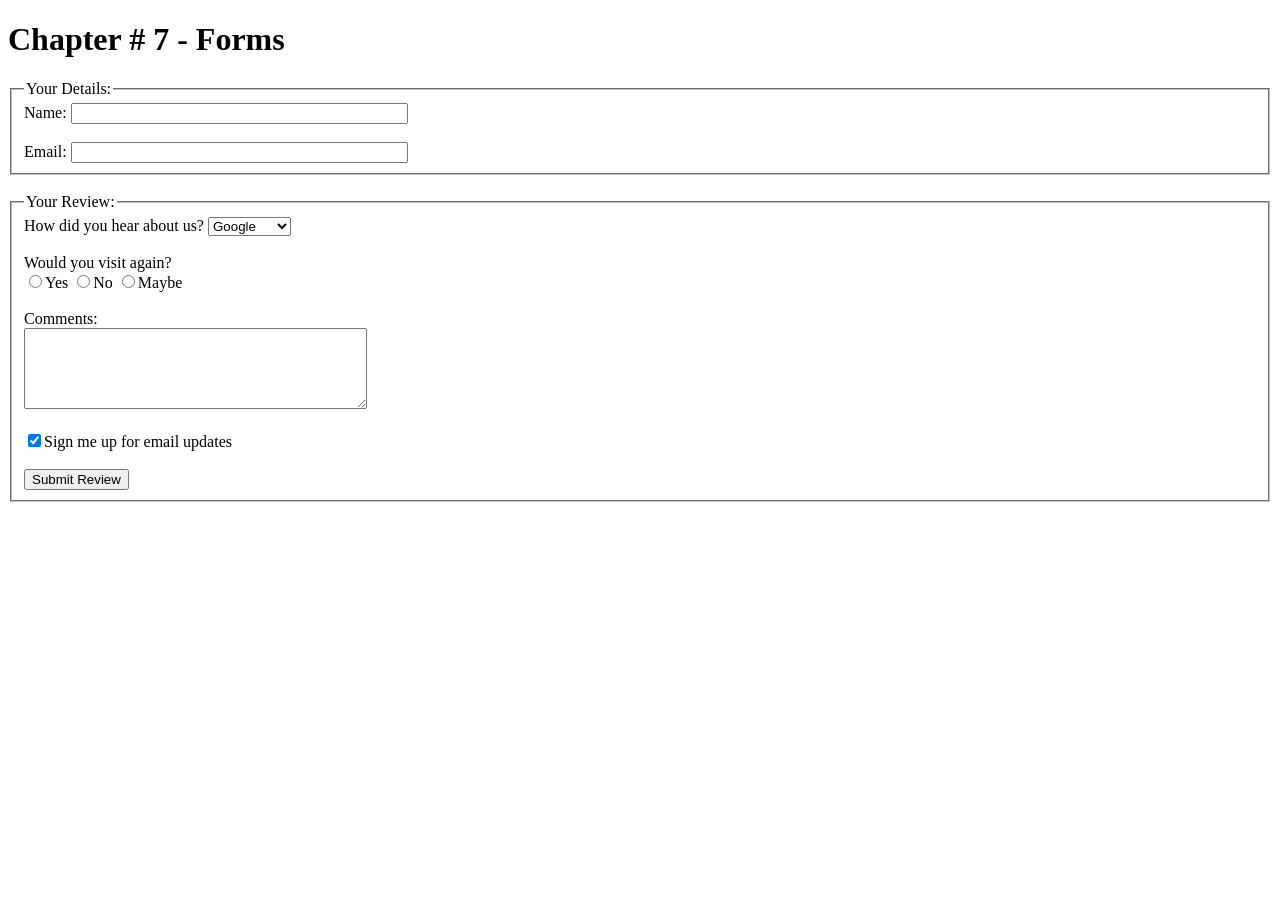
<file: PIAIC-HTML-CSS-Assignments/Chapter-7/Chapter-7.html>
<!DOCTYPE html>
<html lang="en">
<head>
    <title>Chapter-7</title>
</head>
<body>
    <h1>Chapter # 7 - Forms</h1>
    <form>
        <fieldset>
            <legend>Your Details:</legend>
            <label>Name:</label>
            <input type="text" size="40"> <br><br>
            <label>Email:</label>
            <input type="email" size="40">
        </fieldset>
        <br>
        <fieldset>
            <legend>Your Review:</legend>
            <label>How did you hear about us?</label>
            <select>
                <option value="Google">Google</option>
                <option value="Facebook">Facebook</option>
                <option value="Whatsapp">Whatsapp</option>
                <option value="Yahoo">Yahoo</option>
                <option value="Instagram">Instagram</option>
            </select> <br><br>
            
            <label>Would you visit again?</label> <br>
            <input type="radio">Yes
            <input type="radio">No
            <input type="radio">Maybe <br><br>
            
            <label>Comments:</label> <br>
            <textarea cols="40" rows="5"></textarea> <br><br>
            
            <input type="checkbox" checked>Sign me up for email updates <br><br>
            
            <input type="button" value="Submit Review">
        </fieldset>
    </form>
</body>
</html>
</file>
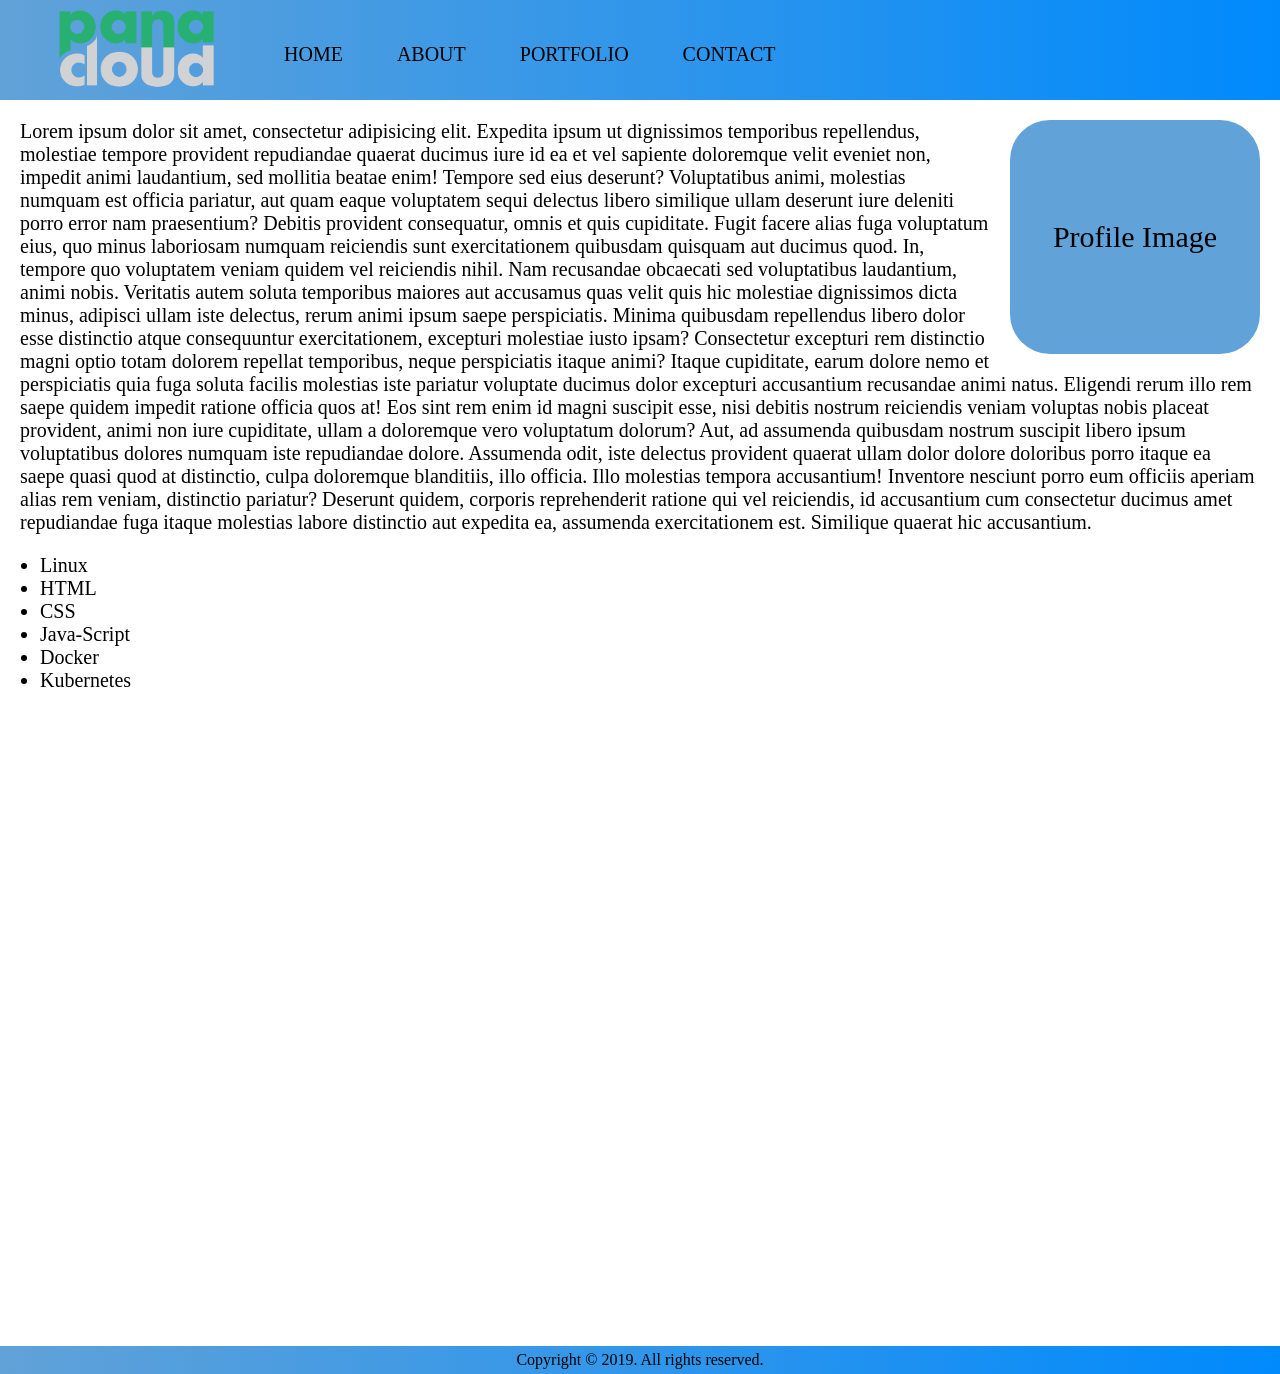
<file: PIAIC-HTML-CSS-Assignments/Final Assignment of HTML/About.html>
<!DOCTYPE html>
<html lang="en">
<head>
    <title>About</title>
    <style>
        body{
            margin: 0;
        }
        header{
            background: linear-gradient(to right, #61A2D8, #008afc);
            height: 100px;
            width: 100%;
        }
        img{
            width: 180px;
            margin-left: 50px;
        }
        #Navigation_Bar{
            text-decoration: none;
            color: black;
            font-size: 20px;
            margin-left: 50px;
            position: relative;
            bottom: 40px;
        }
        p{
            font-size: 20px;
            margin: 20px;
        }
        #Profile_Image{
            background-color: #61A2D8;
            width: 250px;
            padding: 100px 0;
            border-radius: 40px;
            font-size: 30px;
            text-align: center;
            float: right;
            margin: 20px 20px 0 20px;
        }
        ul{
            font-size: 20px;
        }
        #iframe{
            text-align: center;
        }
        iframe{
            width: 80%;
            height: 600px;
            margin-bottom: 30px;
        }
        footer{
            background: linear-gradient(to right, #61A2D8, #008afc);
            width: 100%;
            padding: 5px 0;
            text-align: center;
            font-size: 16px;
        }
    </style>
</head>
<body>
    <header>
        <a href="Home.html"><img src="Logo.png" alt="LOGO"></a>
        <a href="Home.html" id="Navigation_Bar">HOME</a>
        <a href="About.html" id="Navigation_Bar">ABOUT</a>
        <a href="Portfolio.html" id="Navigation_Bar">PORTFOLIO</a>
        <a href="Contact.html" id="Navigation_Bar">CONTACT</a>
    </header>
    
    <div id="Profile_Image">
        Profile Image
    </div>

    <p>
        Lorem ipsum dolor sit amet, consectetur adipisicing elit. Expedita ipsum ut dignissimos temporibus repellendus, 
        molestiae tempore provident repudiandae quaerat ducimus iure id ea et vel sapiente doloremque velit eveniet non, 
        impedit animi laudantium, sed mollitia beatae enim! Tempore sed eius deserunt? Voluptatibus animi, molestias 
        numquam est officia pariatur, aut quam eaque voluptatem sequi delectus libero similique ullam deserunt iure 
        deleniti porro error nam praesentium? Debitis provident consequatur, omnis et quis cupiditate. Fugit facere alias 
        fuga voluptatum eius, quo minus laboriosam numquam reiciendis sunt exercitationem quibusdam quisquam aut ducimus 
        quod. In, tempore quo voluptatem veniam quidem vel reiciendis nihil. Nam recusandae obcaecati sed voluptatibus 
        laudantium, animi nobis. Veritatis autem soluta temporibus maiores aut accusamus quas velit quis hic molestiae 
        dignissimos dicta minus, adipisci ullam iste delectus, rerum animi ipsum saepe perspiciatis. Minima quibusdam 
        repellendus libero dolor esse distinctio atque consequuntur exercitationem, excepturi molestiae iusto ipsam? 
        Consectetur excepturi rem distinctio magni optio totam dolorem repellat temporibus, neque perspiciatis itaque animi? 
        Itaque cupiditate, earum dolore nemo et perspiciatis quia fuga soluta facilis molestias iste pariatur voluptate 
        ducimus dolor excepturi accusantium recusandae animi natus. Eligendi rerum illo rem saepe quidem impedit ratione 
        officia quos at! Eos sint rem enim id magni suscipit esse, nisi debitis nostrum reiciendis veniam voluptas nobis 
        placeat provident, animi non iure cupiditate, ullam a doloremque vero voluptatum dolorum? Aut, ad assumenda quibusdam 
        nostrum suscipit libero ipsum voluptatibus dolores numquam iste repudiandae dolore. Assumenda odit, iste delectus 
        provident quaerat ullam dolor dolore doloribus porro itaque ea saepe quasi quod at distinctio, culpa doloremque 
        blanditiis, illo officia. Illo molestias tempora accusantium! Inventore nesciunt porro eum officiis aperiam alias rem 
        veniam, distinctio pariatur? Deserunt quidem, corporis reprehenderit ratione qui vel reiciendis, id accusantium cum 
        consectetur ducimus amet repudiandae fuga itaque molestias labore distinctio aut expedita ea, assumenda exercitationem 
        est. Similique quaerat hic accusantium.
    </p>

    <ul>
        <li>Linux</li>
        <li>HTML</li>
        <li>CSS</li>
        <li>Java-Script</li>
        <li>Docker</li>
        <li>Kubernetes</li>
    </ul>

    <div id="iframe">
        <iframe src="https://www.youtube.com/embed/nknwAOtmtDk" frameborder="0"></iframe>
    </div>

    <footer>
        Copyright &#169 2019. All rights reserved.
    </footer>
</body>
</html>
</file>
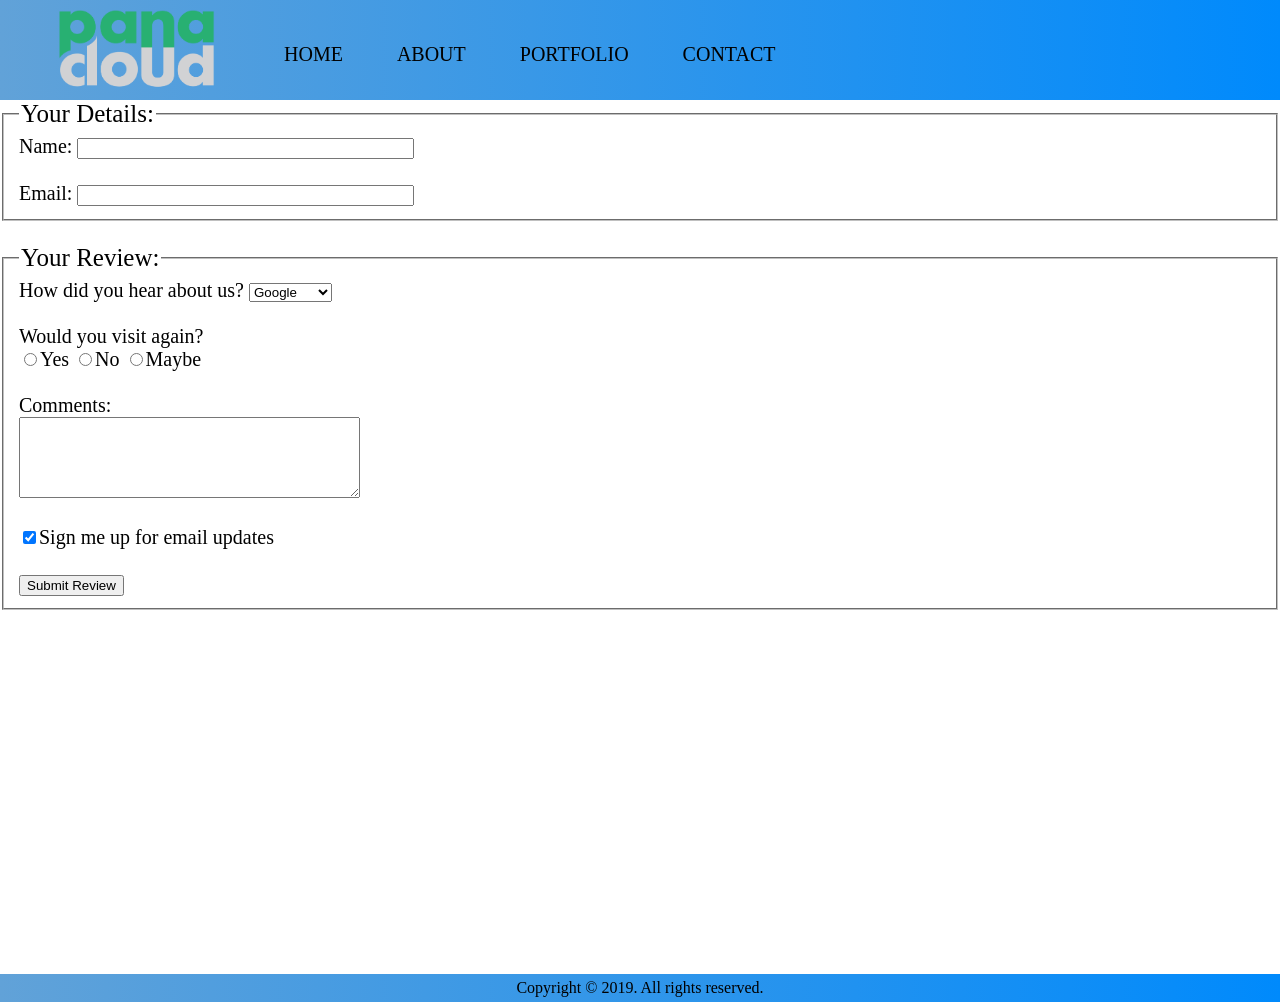
<file: PIAIC-HTML-CSS-Assignments/Final Assignment of HTML/Contact.html>
<!DOCTYPE html>
<html lang="en">
<head>
    <title>Contact</title>
    <style>
        body{
            margin: 0;
        }
        header{
            background: linear-gradient(to right, #61A2D8, #008afc);
            height: 100px;
            width: 100%;
        }
        img{
            width: 180px;
            margin-left: 50px;
        }
        #Navigation_Bar{
            text-decoration: none;
            color: black;
            font-size: 20px;
            margin-left: 50px;
            position: relative;
            bottom: 40px;
        }
        legend{
            font-size: 25px;
        }
        form{
            font-size: 20px;
        }
        #iframe{
            text-align: center;
        }
        iframe{
            height: 300px;
            width: 90%;
            border: none;
            margin: 30px 0;
        }
        footer{
            background: linear-gradient(to right, #61A2D8, #008afc);
            width: 100%;
            padding: 5px 0;
            text-align: center;
            font-size: 16px;
        }
    </style>
</head>
<body>
    <header>
        <a href="Home.html"><img src="Logo.png" alt="LOGO"></a>
        <a href="Home.html" id="Navigation_Bar">HOME</a>
        <a href="About.html" id="Navigation_Bar">ABOUT</a>
        <a href="Portfolio.html" id="Navigation_Bar">PORTFOLIO</a>
        <a href="Contact.html" id="Navigation_Bar">CONTACT</a>
    </header>

    <form>
        <fieldset>
            <legend>Your Details:</legend>
            <label>Name:</label>
            <input type="text" size="40"> <br><br>
            <label>Email:</label>
            <input type="email" size="40">
        </fieldset>
        <br>
        <fieldset>
            <legend>Your Review:</legend>
            <label>How did you hear about us?</label>
            <select>
                <option value="Google">Google</option>
                <option value="Facebook">Facebook</option>
                <option value="Whatsapp">Whatsapp</option>
                <option value="Yahoo">Yahoo</option>
                <option value="Instagram">Instagram</option>
            </select> <br><br>
            
            <label>Would you visit again?</label> <br>
            <input type="radio">Yes
            <input type="radio">No
            <input type="radio">Maybe <br><br>
            
            <label>Comments:</label> <br>
            <textarea cols="40" rows="5"></textarea> <br><br>
            
            <input type="checkbox" checked>Sign me up for email updates <br><br>
            
            <input type="button" value="Submit Review">
        </fieldset>
    </form>

    <div id="iframe">
        <iframe src="https://www.google.com/maps/embed?pb=!1m18!1m12!1m3!1d435518.68178391113!2d74.0541891863328!3d31.483220874943818!2m3!1f0!2f0!3f0!3m2!1i1024!2i768!4f13.1!3m3!1m2!1s0x39190483e58107d9%3A0xc23abe6ccc7e2462!2sLahore%2C%20Punjab%2C%20Pakistan!5e0!3m2!1sen!2s!4v1611314606008!5m2!1sen!2s"></iframe>
    </div>

    <footer>
        Copyright &#169 2019. All rights reserved.
    </footer>
</body>
</html>
</file>
